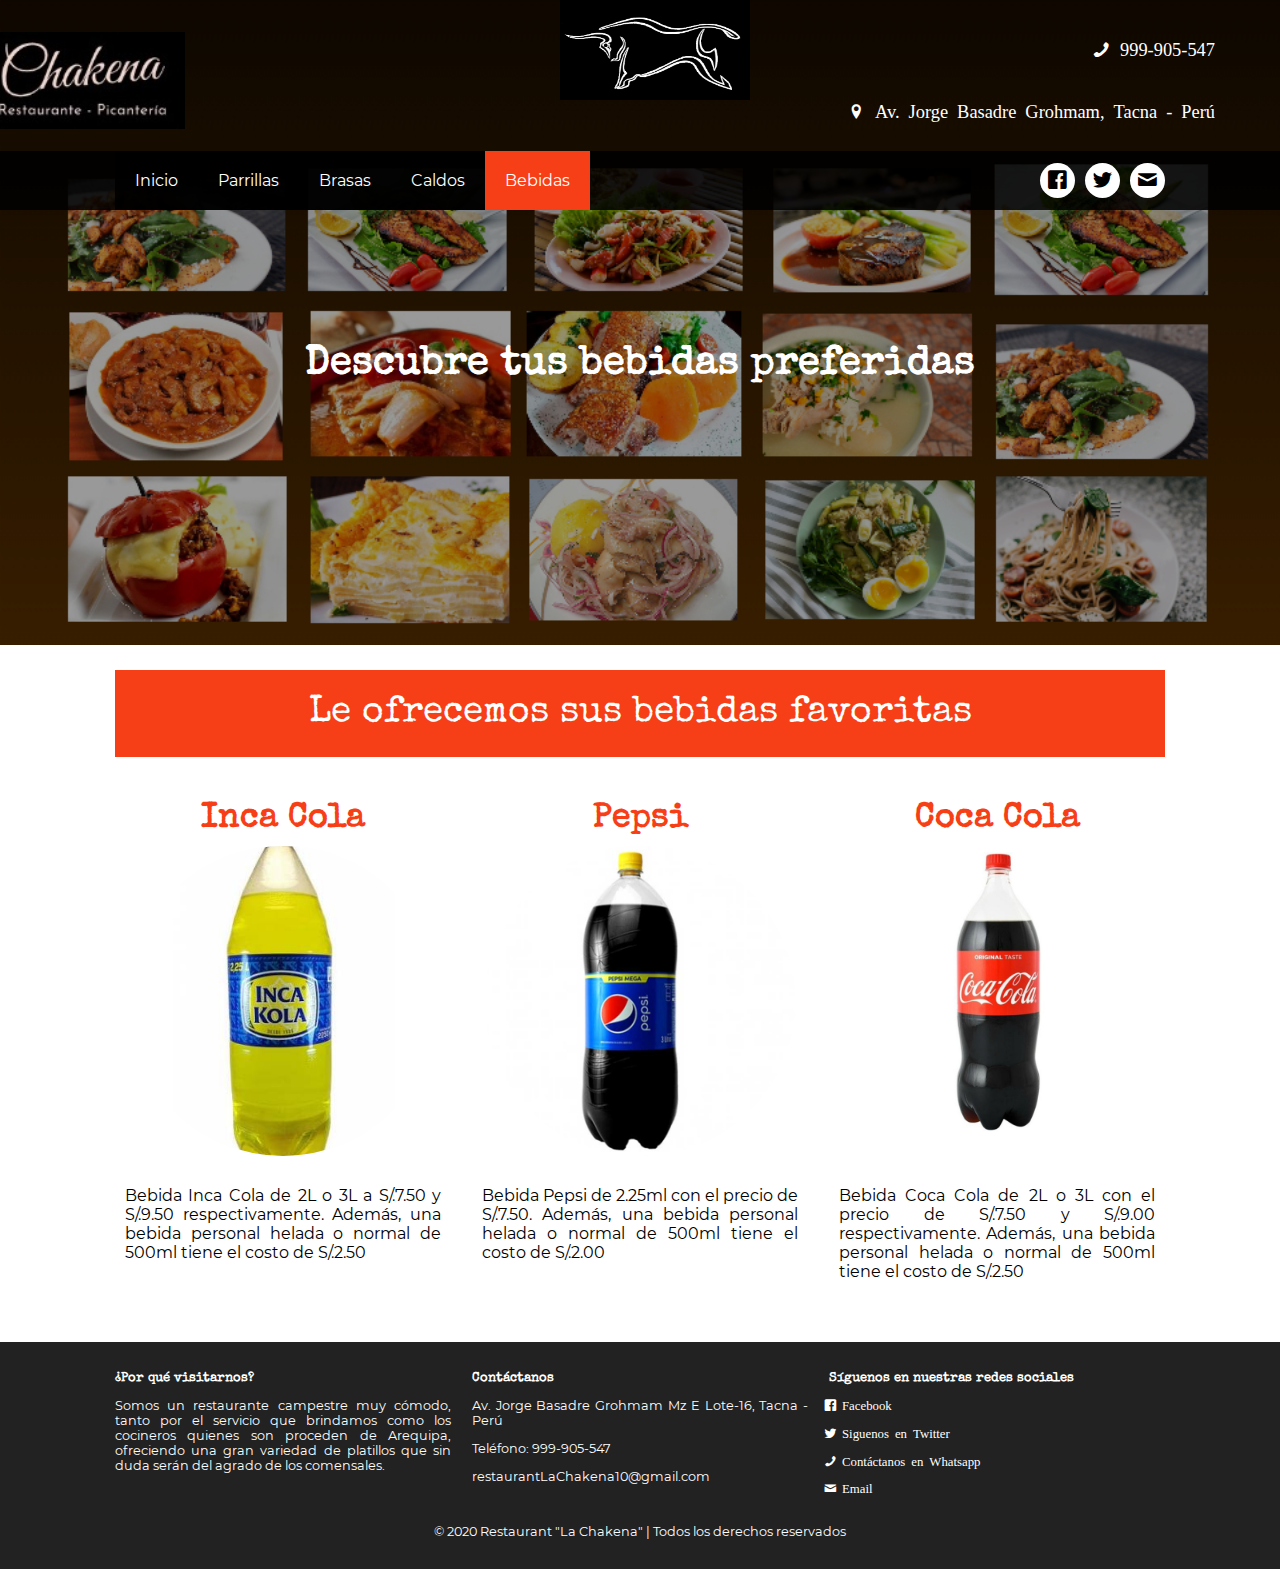
<file: bebidas.html>
<!DOCTYPE html>
<html lang="en">
<head>
  <meta charset="UTF-8">
  <meta name="viewport" content="width=device-width, initial-scale=1.0">
  <title>Bebidas | "La Chakena"</title>
  <link rel="stylesheet" href="css/estilos.css">
  <link rel="stylesheet" href="css/bebidas.css">
  <link rel="stylesheet" href="fonts/style.css">
  <script src="https://account.snatchbot.me/script.js"></script><script>window.sntchChat.Init(135030)</script>
</head>
</head>
<body>
  <header class="main-header">
    <img src="img/toro.jpg" alt="" class="toro"></img>
    <div class="container container--flex">
      <div class="logo-container column column--50">
        <img src="img/logo.jpg" class="logo" alt=""></img>
      </div>
      <div class="main-header__contactInfo column column--50">
        <p class="main-header__contactInfo__phone">
          <span class="icon-phone">999-905-547</span>
        </p>
        <p class="main-header__contactInfo__address">
          <span class="icon-location-pin">Av. Jorge Basadre Grohmam, Tacna - Perú</span>
        </p>
      </div>
    </div>
  </header>

  <nav class="main-nav">
    <div class="container container--flex">
      <span class="icon-menu" id="btnmenu"></span>
      <ul class="menu" id="menu">
        <li class="menu__item"><a href="/" class="menu__link ">Inicio</a></li>
        <li class="menu__item"><a href="parrillas.html" class="menu__link ">Parrillas</a></li>
        <li class="menu__item"><a href="brasas.html" class="menu__link">Brasas</a></li>
        <li class="menu__item"><a href="caldos.html" class="menu__link">Caldos</a></li>
        <li class="menu__item"><a href="bebidas.html" class="menu__link menu__link--select">Bebidas</a></li>
      </ul>
      <div class="social-icon">
        <a href="https://m.facebook.com/La-Chakena-Restaurant-Picanteria-257058208544694/?tsid=0.3960148788390643&source=result" class="social-icon__link"><span class="icon-facebook"></span></a>
        <a href="https://twitter.com/RChakena" class="social-icon__link"><span class="icon-twitter"></span></a>
        <a href="https://www.google.com/intl/es-419/gmail/about/" class="social-icon__link"><span class="icon-mail"></span></a>
      </div>
    </div>
  </nav>

<section class="banner">
  <img src="img/fondo-banner.jpg" alt="" class="banner__img">
  <div class="banner__content">Descubre tus bebidas preferidas</div>
</section>

<main class="main">
  <section class="group group--color">
    <div class="container">
      <h2 class="main__title">Le ofrecemos sus bebidas favoritas</h2>
    </div>
  </section>
  <section class="group page-five">
    <div class="container container--flex">
      <div class="column column--33">
        <h3 class="page-five__title">Inca Cola</h3>
        <img src="img/inca-kola.jpg" alt="" class="page-five__img">
        <p class="page-five__txt">Bebida Inca Cola de 2L o 3L a S/.7.50 y S/.9.50 respectivamente. Además, una bebida personal helada o normal de 500ml tiene el costo de S/.2.50 </p>
      </div>
      <div class="column column--33">
        <h3 class="page-five__title">Pepsi</h3>
        <img src="img/pepsi.jpg" alt="" class="page-five__img">
        <p class="page-five__txt">Bebida Pepsi de 2.25ml con el precio de S/.7.50. Además, una bebida personal helada o normal de 500ml tiene el costo de S/.2.00 </p>
      </div>
      <div class="column column--33">
        <h3 class="page-five__title">Coca Cola</h3>
        <img src="img/coca-cola.jpg" alt="" class="page-five__img">
        <p class="page-five__txt">Bebida Coca Cola de 2L o 3L con el precio de S/.7.50 y S/.9.00 respectivamente. Además, una bebida personal helada o normal de 500ml tiene el costo de S/.2.50 </p>
      </div>
    </div>
  </section>

</main>

<footer class="main-footer">
  <div class="container container--flex">
    <div class="column column--33">
      <h2 class="column__title">¿Por qué visitarnos?</h2>
      <p class="column__txt">Somos un restaurante campestre muy cómodo, tanto por el servicio que brindamos como los cocineros quienes son proceden de Arequipa, ofreciendo una gran variedad de platillos que sin duda serán del agrado de los comensales.</p>
    </div>
    <div class="column column--33">
      <h2 class="column__title">Contáctanos</h2>
      <p class="column__txt">Av. Jorge Basadre Grohmam Mz E Lote-16, Tacna - Perú</p>
      <p class="column__txt">Teléfono: 999-905-547</p>
      <p class="column__txt">restaurantLaChakena10@gmail.com</p>
    </div>
    <div class="column column--33">
      <h2 class="column__title">Síguenos en nuestras redes sociales</h2>
      <p class="column__txt"><a href="https://m.facebook.com/La-Chakena-Restaurant-Picanteria-257058208544694/?tsid=0.3960148788390643&source=result" class="icon-facebook">Facebook</a></p>
      <p class="column__txt"><a href="https://twitter.com/RChakena" class="icon-twitter">Siguenos en Twitter</a></p>
      <p class="column__txt"><a href="https://www.whatsapp.com/?lang=es" class="icon-phone">Contáctanos en Whatsapp</a></p>
      <p class="column__txt"><a href="https://www.google.com/intl/es-419/gmail/about/" class="icon-mail">Email</a></p>
    </div>
    <p class="copy">© 2020 Restaurant "La Chakena" | Todos los derechos reservados</p>
  </div>
</footer>

<script src="js/menu.js"></script>

</body>

</html>
</file>
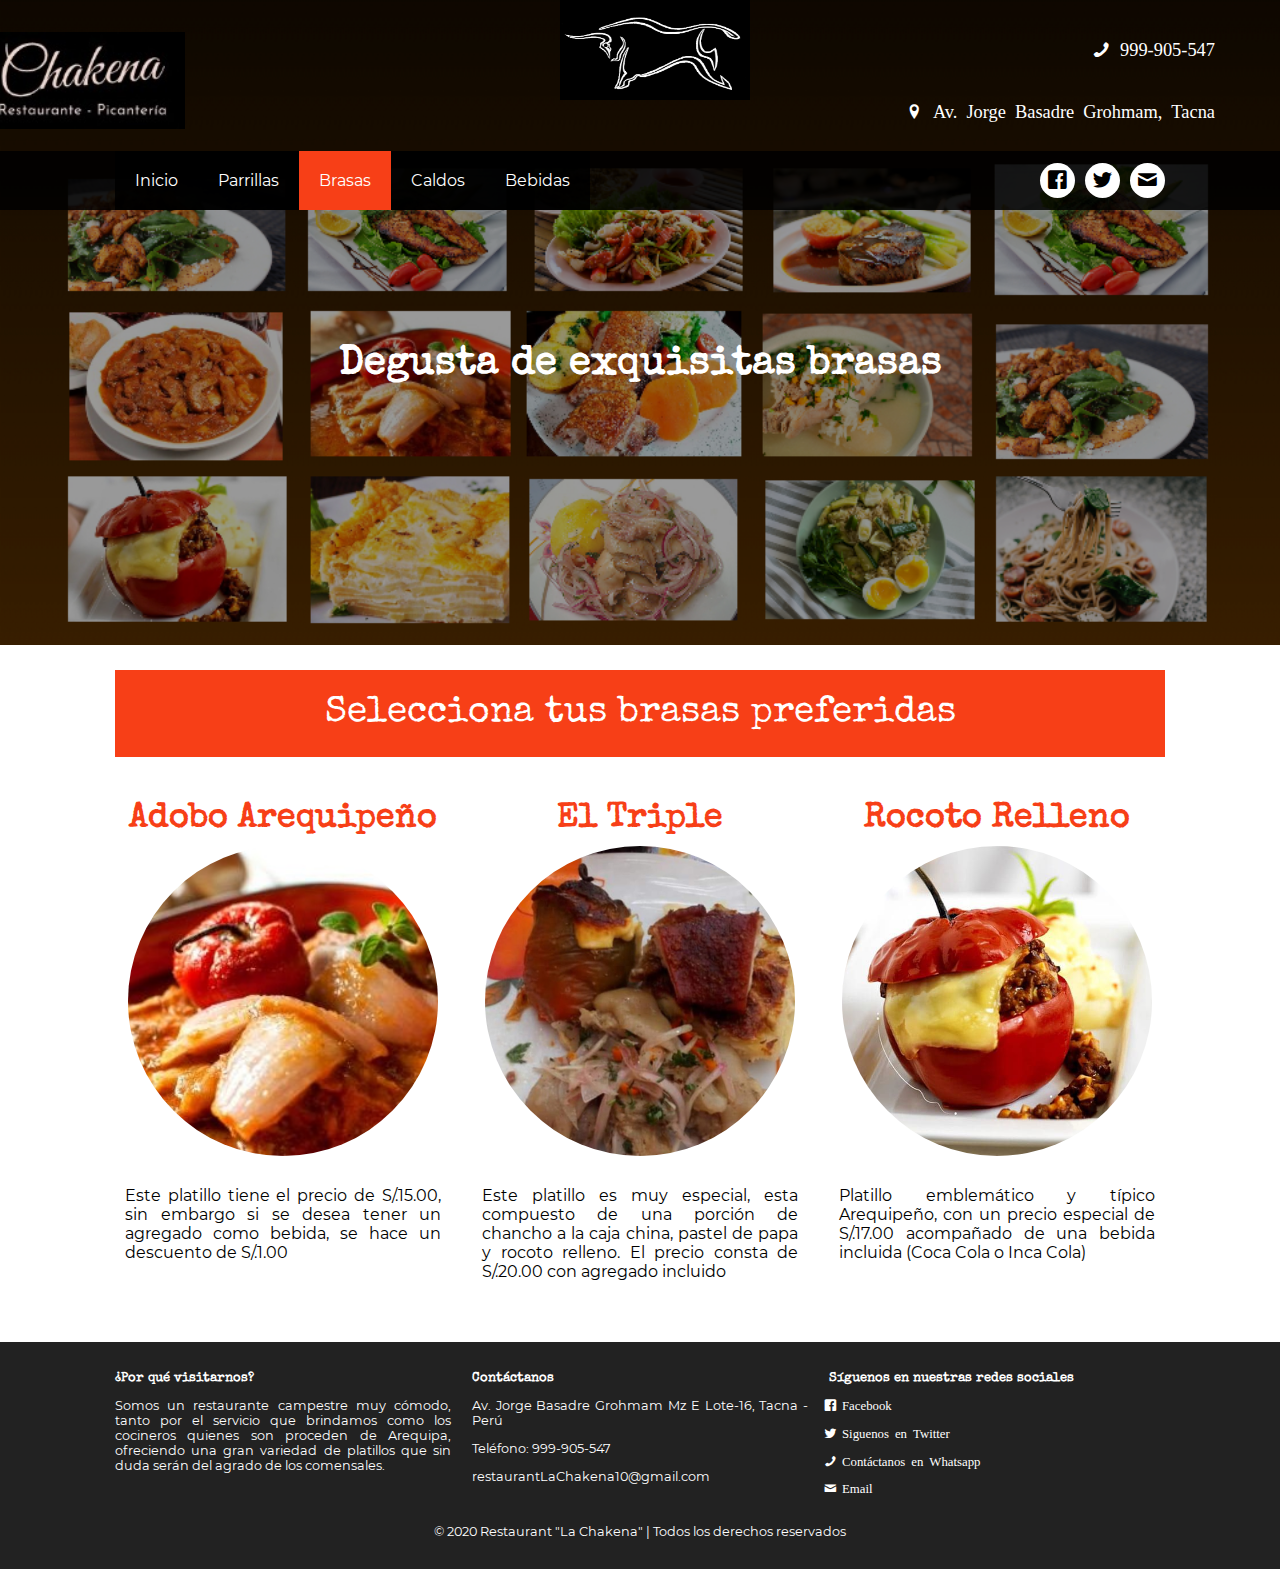
<file: brasas.html>
<!DOCTYPE html>
<html lang="en">
<head>
  <meta charset="UTF-8">
  <meta name="viewport" content="width=device-width, initial-scale=1.0">
  <title>Brasas | "La Chakena"</title>
  <link rel="stylesheet" href="css/estilos.css">
  <link rel="stylesheet" href="css/brasas.css">
  <link rel="stylesheet" href="fonts/style.css">
  <script src="https://account.snatchbot.me/script.js"></script><script>window.sntchChat.Init(135030)</script>
</head>
</head>
<body>
  <header class="main-header">
    <img src="img/toro.jpg" alt="" class="toro"></img>
    <div class="container container--flex">
      <div class="logo-container column column--50">
        <img src="img/logo.jpg" class="logo" alt=""></img>
      </div>
      <div class="main-header__contactInfo column column--50">
        <p class="main-header__contactInfo__phone">
          <span class="icon-phone">999-905-547</span>
        </p>
        <p class="main-header__contactInfo__address">
          <span class="icon-location-pin">Av. Jorge Basadre Grohmam, Tacna</span>
        </p>
      </div>
    </div>
  </header>

  <nav class="main-nav">
    <div class="container container--flex">
      <span class="icon-menu" id="btnmenu"></span>
      <ul class="menu" id="menu">
        <li class="menu__item"><a href="/" class="menu__link ">Inicio</a></li>
        <li class="menu__item"><a href="parrillas.html" class="menu__link">Parrillas</a></li>
        <li class="menu__item"><a href="brasas.html" class="menu__link menu__link--select">Brasas</a></li>
        <li class="menu__item"><a href="caldos.html" class="menu__link">Caldos</a></li>
        <li class="menu__item"><a href="bebidas.html" class="menu__link">Bebidas</a></li>
      </ul>
      <div class="social-icon">
        <a href="https://m.facebook.com/La-Chakena-Restaurant-Picanteria-257058208544694/?tsid=0.3960148788390643&source=result" class="social-icon__link"><span class="icon-facebook"></span></a>
        <a href="https://twitter.com/RChakena" class="social-icon__link"><span class="icon-twitter"></span></a>
        <a href="https://www.google.com/intl/es-419/gmail/about/" class="social-icon__link"><span class="icon-mail"></span></a>
      </div>
    </div>
  </nav>

<section class="banner">
    <img src="img/fondo-banner.jpg" alt="" class="banner__img">
  <div class="banner__content">Degusta de exquisitas brasas</div>
</section>

<main class="main">
  <section class="group group--color">
    <div class="container">
      <h2 class="main__title">Selecciona tus brasas preferidas</h2>
    </div>
  </section>
  <section class="group page-tree">
    <div class="container container--flex">
      <div class="column column--33">
        <h3 class="page-tree__title">Adobo Arequipeño</h3>
        <img src="img/adobo-arequipeno.jpg" alt="" class="page-tree__img">
        <p class="page-tree__txt">Este platillo tiene el precio de S/.15.00, sin embargo si se desea tener un agregado como bebida, se hace un descuento de S/.1.00</p>
      </div>
      <div class="column column--33">
        <h3 class="page-tree__title">El Triple</h3>
        <img src="img/el-triple.jpg" alt="" class="page-tree__img">
        <p class="page-tree__txt">Este platillo es muy especial, esta compuesto de una porción de chancho a la caja china, pastel de papa y rocoto relleno. El precio consta de S/.20.00 con agregado incluido </p>
      </div>
      <div class="column column--33">
        <h3 class="page-tree__title">Rocoto Relleno</h3>
        <img src="img/rocoto-relleno.jpg" alt="" class="page-tree__img">
        <p class="page-tree__txt">Platillo emblemático y típico Arequipeño, con un precio especial de S/.17.00 acompañado de una bebida incluida (Coca Cola o Inca Cola)</p>
      </div>
    </div>
  </section>

</main>

<footer class="main-footer">
  <div class="container container--flex">
    <div class="column column--33">
      <h2 class="column__title">¿Por qué visitarnos?</h2>
      <p class="column__txt">Somos un restaurante campestre muy cómodo, tanto por el servicio que brindamos como los cocineros quienes son proceden de Arequipa, ofreciendo una gran variedad de platillos que sin duda serán del agrado de los comensales.</p>
    </div>
    <div class="column column--33">
      <h2 class="column__title">Contáctanos</h2>
      <p class="column__txt">Av. Jorge Basadre Grohmam Mz E Lote-16, Tacna - Perú</p>
      <p class="column__txt">Teléfono: 999-905-547</p>
      <p class="column__txt">restaurantLaChakena10@gmail.com</p>
    </div>
    <div class="column column--33">
      <h2 class="column__title">Síguenos en nuestras redes sociales</h2>
      <p class="column__txt"><a href="https://m.facebook.com/La-Chakena-Restaurant-Picanteria-257058208544694/?tsid=0.3960148788390643&source=result" class="icon-facebook">Facebook</a></p>
      <p class="column__txt"><a href="https://twitter.com/RChakena" class="icon-twitter">Siguenos en Twitter</a></p>
      <p class="column__txt"><a href="https://www.whatsapp.com/?lang=es" class="icon-phone">Contáctanos en Whatsapp</a></p>
      <p class="column__txt"><a href="https://www.google.com/intl/es-419/gmail/about/" class="icon-mail">Email</a></p>
    </div>
    <p class="copy">© 2020 Restaurant "La Chakena" | Todos los derechos reservados</p>
  </div>
</footer>

<script src="js/menu.js"></script>

</body>

</html>
</file>
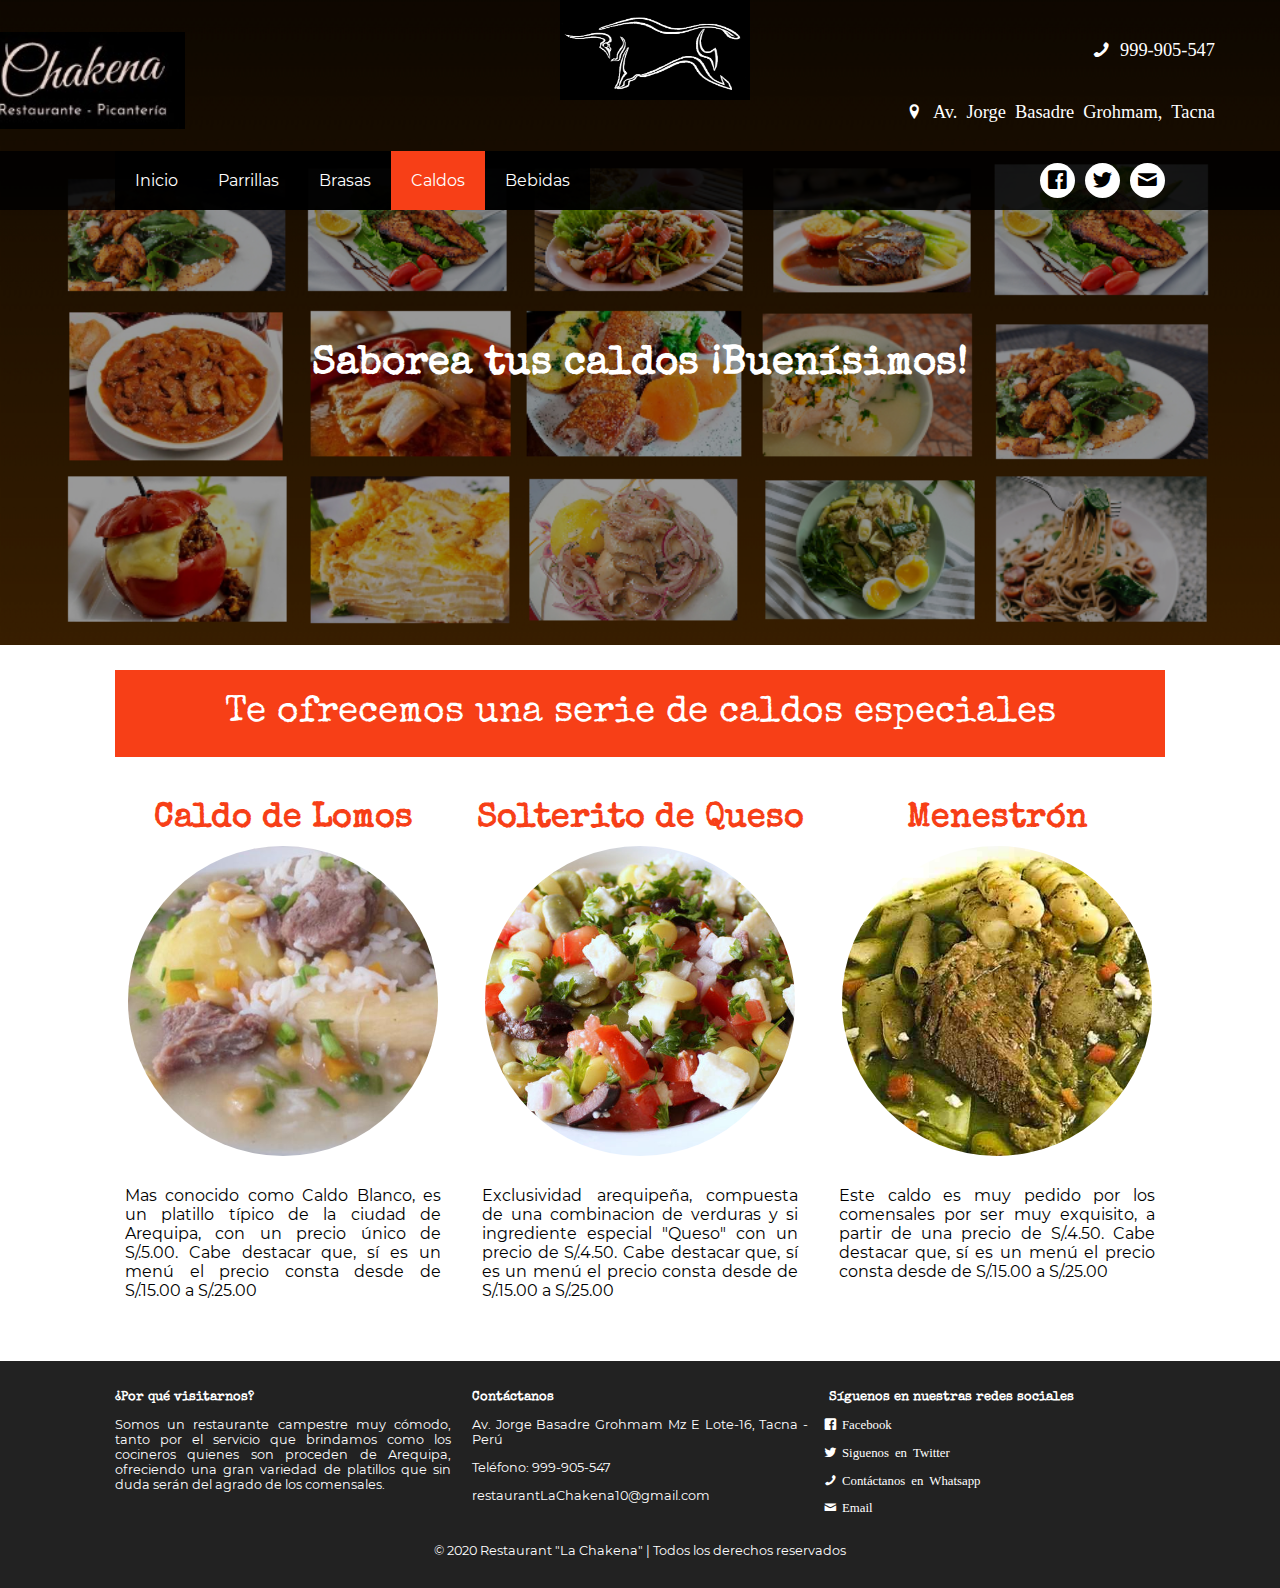
<file: caldos.html>
<!DOCTYPE html>
<html lang="en">
<head>
  <meta charset="UTF-8">
  <meta name="viewport" content="width=device-width, initial-scale=1.0">
  <title>Caldos | "La Chakena"</title>
  <link rel="stylesheet" href="css/estilos.css">
  <link rel="stylesheet" href="css/caldos.css">
  <link rel="stylesheet" href="fonts/style.css">
  <script src="https://account.snatchbot.me/script.js"></script><script>window.sntchChat.Init(135030)</script>
</head>
</head>
<body>
  <header class="main-header">
    <img src="img/toro.jpg" alt="" class="toro"></img>
    <div class="container container--flex">
      <div class="logo-container column column--50">
        <img src="img/logo.jpg" class="logo" alt=""></img>
      </div>
      <div class="main-header__contactInfo column column--50">
        <p class="main-header__contactInfo__phone">
          <span class="icon-phone">999-905-547</span>
        </p>
        <p class="main-header__contactInfo__address">
          <span class="icon-location-pin">Av. Jorge Basadre Grohmam, Tacna</span>
        </p>
      </div>
    </div>
  </header>

  <nav class="main-nav">
    <div class="container container--flex">
      <span class="icon-menu" id="btnmenu"></span>
      <ul class="menu" id="menu">
        <li class="menu__item"><a href="/" class="menu__link ">Inicio</a></li>
        <li class="menu__item"><a href="parrillas.html" class="menu__link ">Parrillas</a></li>
        <li class="menu__item"><a href="brasas.html" class="menu__link">Brasas</a></li>
        <li class="menu__item"><a href="caldos.html" class="menu__link menu__link--select">Caldos</a></li>
        <li class="menu__item"><a href="bebidas.html" class="menu__link">Bebidas</a></li>
      </ul>
      <div class="social-icon">
        <a href="https://m.facebook.com/La-Chakena-Restaurant-Picanteria-257058208544694/?tsid=0.3960148788390643&source=result" class="social-icon__link"><span class="icon-facebook"></span></a>
        <a href="https://twitter.com/RChakena" class="social-icon__link"><span class="icon-twitter"></span></a>
        <a href="https://www.google.com/intl/es-419/gmail/about/" class="social-icon__link"><span class="icon-mail"></span></a>
      </div>
    </div>
  </nav>

<section class="banner">
  <img src="img/fondo-banner.jpg" alt="" class="banner__img">
  <div class="banner__content">Saborea tus caldos ¡Buenísimos!</div>
</section>

<main class="main">
  <section class="group group--color">
    <div class="container">
      <h2 class="main__title">Te ofrecemos una serie de caldos especiales</h2>
    </div>
  </section>
  <section class="group page-four">
    <div class="container container--flex">
      <div class="column column--33">
        <h3 class="page-four__title">Caldo de Lomos</h3>
        <img src="img/caldo-de-lomos.jpg" alt="" class="page-four__img">
        <p class="page-four__txt">Mas conocido como Caldo Blanco, es un platillo típico de la ciudad de Arequipa, con un precio único de S/.5.00. Cabe destacar que, sí es un menú el precio consta desde de S/.15.00 a S/.25.00</p>
      </div>
      <div class="column column--33">
        <h3 class="page-four__title">Solterito de Queso</h3>
        <img src="img/solterito-de-queso.jpg" alt="" class="page-four__img">
        <p class="page-four__txt">Exclusividad arequipeña, compuesta de una combinacion de verduras y si ingrediente especial "Queso" con un precio de S/.4.50. Cabe destacar que, sí es un menú el precio consta desde de S/.15.00 a S/.25.00</p>
      </div>
      <div class="column column--33">
        <h3 class="page-four__title">Menestrón</h3>
        <img src="img/menestron.jpg" alt="" class="page-four__img">
        <p class="page-four__txt">Este caldo es muy pedido por los comensales por ser muy exquisito, a partir de una precio de S/.4.50. Cabe destacar que, sí es un menú el precio consta desde de S/.15.00 a S/.25.00</p>
      </div>
    </div>
  </section>

</main>

<footer class="main-footer">
  <div class="container container--flex">
    <div class="column column--33">
      <h2 class="column__title">¿Por qué visitarnos?</h2>
      <p class="column__txt">Somos un restaurante campestre muy cómodo, tanto por el servicio que brindamos como los cocineros quienes son proceden de Arequipa, ofreciendo una gran variedad de platillos que sin duda serán del agrado de los comensales.</p>
    </div>
    <div class="column column--33">
      <h2 class="column__title">Contáctanos</h2>
      <p class="column__txt">Av. Jorge Basadre Grohmam Mz E Lote-16, Tacna - Perú</p>
      <p class="column__txt">Teléfono: 999-905-547</p>
      <p class="column__txt">restaurantLaChakena10@gmail.com</p>
    </div>
    <div class="column column--33">
      <h2 class="column__title">Síguenos en nuestras redes sociales</h2>
      <p class="column__txt"><a href="https://m.facebook.com/La-Chakena-Restaurant-Picanteria-257058208544694/?tsid=0.3960148788390643&source=result" class="icon-facebook">Facebook</a></p>
      <p class="column__txt"><a href="https://twitter.com/RChakena" class="icon-twitter">Siguenos en Twitter</a></p>
      <p class="column__txt"><a href="https://www.whatsapp.com/?lang=es" class="icon-phone">Contáctanos en Whatsapp</a></p>
      <p class="column__txt"><a href="https://www.google.com/intl/es-419/gmail/about/" class="icon-mail">Email</a></p>
    </div>
    <p class="copy">© 2020 Restaurant "La Chakena" | Todos los derechos reservados</p>
  </div>
</footer>

<script src="js/menu.js"></script>

</body>

</html>
</file>
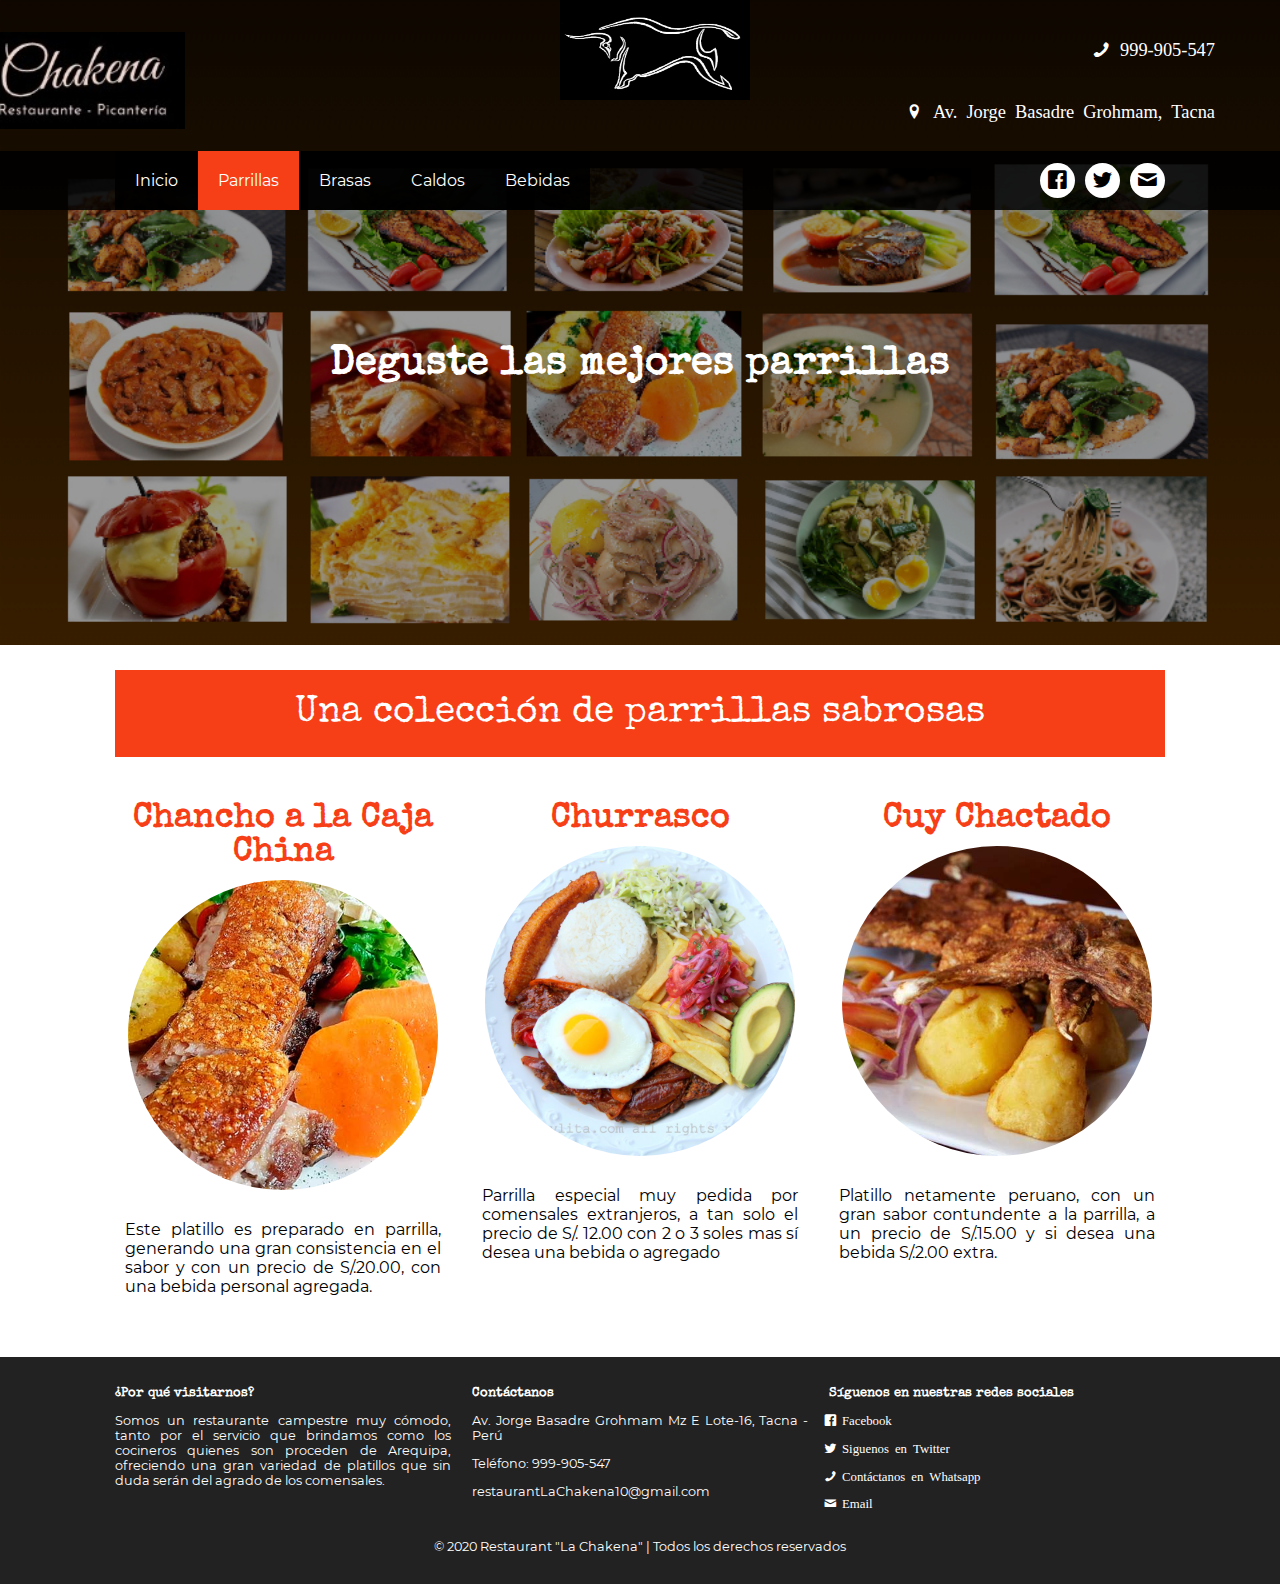
<file: parrillas.html>
<!DOCTYPE html>
<html lang="en">
<head>
  <meta charset="UTF-8">
  <meta name="viewport" content="width=device-width, initial-scale=1.0">
  <title>Parrillas | "La Chakena"</title>
  <link rel="stylesheet" href="css/estilos.css">
  <link rel="stylesheet" href="css/parrillas.css">
  <link rel="stylesheet" href="fonts/style.css">
  <script src="https://account.snatchbot.me/script.js"></script><script>window.sntchChat.Init(135030)</script>
</head>
</head>
<body>
  <header class="main-header">
    <img src="img/toro.jpg" alt="" class="toro"></img>
    <div class="container container--flex">
      <div class="logo-container column column--50">
        <img src="img/logo.jpg" class="logo" alt=""></img>
      </div>
      <div class="main-header__contactInfo column column--50">
        <p class="main-header__contactInfo__phone">
          <span class="icon-phone">999-905-547</span>
        </p>
        <p class="main-header__contactInfo__address">
          <span class="icon-location-pin">Av. Jorge Basadre Grohmam, Tacna</span>
        </p>
      </div>
    </div>
  </header>

  <nav class="main-nav">
    <div class="container container--flex">
      <span class="icon-menu" id="btnmenu"></span>
      <ul class="menu" id="menu">
        <li class="menu__item"><a href="/" class="menu__link ">Inicio</a></li>
        <li class="menu__item"><a href="parrillas.html" class="menu__link menu__link--select">Parrillas</a></li>
        <li class="menu__item"><a href="caldos.html" class="menu__link">Brasas</a></li>
        <li class="menu__item"><a href="arequipeños.html" class="menu__link">Caldos</a></li>
        <li class="menu__item"><a href="bebidas.html" class="menu__link">Bebidas</a></li>
      </ul>
      <div class="social-icon">
        <a href="https://m.facebook.com/La-Chakena-Restaurant-Picanteria-257058208544694/?tsid=0.3960148788390643&source=result" class="social-icon__link"><span class="icon-facebook"></span></a>
        <a href="https://twitter.com/RChakena" class="social-icon__link"><span class="icon-twitter"></span></a>
        <a href="https://www.google.com/intl/es-419/gmail/about/" class="social-icon__link"><span class="icon-mail"></span></a>
      </div>
    </div>
  </nav>

<section class="banner">
  <img src="img/fondo-banner.jpg" alt="" class="banner__img">
  <div class="banner__content">Deguste las mejores parrillas</div>
</section>

<main class="main">
  <section class="group group--color">
    <div class="container">
      <h2 class="main__title">Una colección de parrillas sabrosas</h2>
    </div>
  </section>
  <section class="group page-two">

    <div class="container container--flex">
      <div class="column column--33">
        <h3 class="page-two__title">Chancho a la Caja China</h3>
        <img src="img/chancho-a-la-china.jpg" alt="" class="page-two__img">
        <p class="page-two__txt">Este platillo es preparado en parrilla, generando una gran consistencia en el sabor y con un precio de S/.20.00, con una bebida personal agregada.</p>
      </div>
      <div class="column column--33">
        <h3 class="page-two__title">Churrasco</h3>
        <img src="img/churrasco.jpg" alt="" class="page-two__img">
        <p class="page-two__txt">Parrilla especial muy pedida por comensales extranjeros, a tan solo el precio de S/. 12.00 con 2 o 3 soles mas sí desea una bebida o agregado</p>
      </div>
      <div class="column column--33">
        <h3 class="page-two__title">Cuy Chactado</h3>
        <img src="img/cuy-chactado.jpg" alt="" class="page-two__img">
        <p class="page-two__txt">Platillo netamente peruano, con un gran sabor contundente a la parrilla, a un precio de S/.15.00 y si desea una bebida S/.2.00 extra.</p>
      </div>
    </div>
  </section>

</main>

<footer class="main-footer">
  <div class="container container--flex">
    <div class="column column--33">
      <h2 class="column__title">¿Por qué visitarnos?</h2>
      <p class="column__txt">Somos un restaurante campestre muy cómodo, tanto por el servicio que brindamos como los cocineros quienes son proceden de Arequipa, ofreciendo una gran variedad de platillos que sin duda serán del agrado de los comensales.</p>
    </div>
    <div class="column column--33">
      <h2 class="column__title">Contáctanos</h2>
      <p class="column__txt">Av. Jorge Basadre Grohmam Mz E Lote-16, Tacna - Perú</p>
      <p class="column__txt">Teléfono: 999-905-547</p>
      <p class="column__txt">restaurantLaChakena10@gmail.com</p>
    </div>
    <div class="column column--33">
      <h2 class="column__title">Síguenos en nuestras redes sociales</h2>
      <p class="column__txt"><a href="https://m.facebook.com/La-Chakena-Restaurant-Picanteria-257058208544694/?tsid=0.3960148788390643&source=result" class="icon-facebook">Facebook</a></p>
      <p class="column__txt"><a href="https://twitter.com/RChakena" class="icon-twitter">Siguenos en Twitter</a></p>
      <p class="column__txt"><a href="https://www.whatsapp.com/?lang=es" class="icon-phone">Contáctanos en Whatsapp</a></p>
      <p class="column__txt"><a href="https://www.google.com/intl/es-419/gmail/about/" class="icon-mail">Email</a></p>
    </div>
    <p class="copy">© 2020 Restaurant "La Chakena" | Todos los derechos reservados</p>
  </div>
</footer>

<script src="js/menu.js"></script>

</body>

</html>
</file>
<file: css/estilos.css>
@font-face {
  font-family: "Special Elite";
  src: url(../fonts/SpecialElite-Regular.ttf);
}
@font-face {
  font-family: "Montserrat";
  src: url(../fonts/Montserrat-Regular.ttf);
}
@font-face {
  font-family: "Montserrat";
  font-weight: bold;
  src: url(../fonts/SpecialElite-Bold.ttf);
}
* {
  box-sizing: border-box;
}

body {
  font-family: 'Montserrat', sans-serif;
  margin: 0;
}

/*-------------Estilos Base--------*/
img{
  display: block;
  width: 100%;
  max-width: 100%;
}

h1,h2,h3,h4,h5,h6{
  margin: 0;
}
.container{
  width: 100%;
  margin: auto;
}
.container--flex{
  display: flex;
  flex-wrap: wrap;
  justify-content: space-between;
  align-items: center;
}
.column {
  width: 100%;
}

/*-------------Estilos header--------*/

.main-header {
  width: 100%;

}
.logo {
  width: 200px;
  height: auto;
  margin-left: -130px;
  margin-top: 10px;
  margin-bottom: 10px;
}
.toro {
  width: 190px;
  height: 100px;
  display: block;
  margin-left: 560px;
  margin-bottom: -90px;


}
.main-header__contactInfo__phone {
  background: #F37441;
  color: white;
  margin-right: -50px;
  padding: 10px;

}

.main-header__contactInfo__address {
  padding: 10px;
  margin-right: -50px;
}

.main-header [class*="icon-"]:before {
  position: relative;
  top:2px;
  right: 10px;
}

/*-------------Estilos header--------*/

.main-nav {
  width: 100%;
  position: relative;
  z-index: 2000;
  padding: 10px;
}

.icon-menu {
  display: block;
  color: white;
  border: 1px solid white;
  border-radius: 3px;
  width: 40px;
  height: 40px;
  line-height: 80px;
  text-align: center;
  cursor: pointer;
  font-size: 2.2em;
}

.social-icon {
  display: flex;
  justify-content: space-between;
}
.social-icon [class*="icon-"] {
  color: black;
  margin-left: 10px;
  display: flex;
  justify-content: center;
  align-items: center;
  font-size: 1.3em;
  width: 35px;
  height: 35px;
  background: white;
  border-radius: 50%;
}

.social-icon__link {
  text-decoration: none;
}

.menu {
  position: absolute;
  top:60px;
  left:0;
  width: 100%;
  background: rgba(0,0,0,.85);
  padding: 0;
  margin: 0;
  list-style: none;
  text-align: center;
  height: 0;
  overflow: hidden;
  transition: height .3s linear;
}
.menu__link {
  display: block;
  padding: 15px;
  color: white;
  text-decoration: none;
}
.menu__link:hover {
  background: #F73F17;
}

.menu__link--select {
  background: #F73F17;
}
.mostrar {
  height: 245px;
}

/*-------------Estilos banner--------*/

.banner {
  margin-top: -57px;
  position: relative;
}
.banner:before {
  content: '';
  position: absolute;
  width: 100%;
  height: 100%;
  background: rgba(0,0,0,0.4);
  z-index: 1000;
  top: 0;
}

.banner__img {
  width: 100%;
  height: 540px;
  object-fit: cover;
}
.banner__content {
  width: 90%;
  color: white;
  text-align: center;
  position:absolute;
  z-index: 1500;
  top:60%;
  left: 50%;
  transform: translateX(-50%) translateY(-50%);
  font-size: 1.4em;
  font-weight: bold;
  font-family: 'Special Elite', cursive;
}


/*-------------Estilos principales--------*/
#sntch_button
{
    width: 90px !important;
    height: 90px !important;
    right: 10px !important;
    bottom: 10px !important;
    background-image: url(https://dvgpba5hywmpo.cloudfront.net/media/image/1522254217jjdER1I8ol) !important;
    background-size: cover !important;
    background-position: center center !important;
    border-radius: 50% !important;
}
#sntch_webchat iframe {
    width: 600px !important;
    height: 600px !important;
}

#sntch_webchat {
    width: 600px !important;
    height: 600px !important;
    bottom: 10px !important;
    right: 10px !important;
    border-radius: 20px 20px 0px 0px !important;
    box-shadow: rgba(0, 0, 0, 0.16) 0px 3px 6px, rgba(0, 0, 0, 0.23) 0px 3px 6px !important;
}
#sntch_close {
    top: 12px !important;
    right: 8px !important;
    width: 40px !important;
    height: 40px !important;
    font-size: 26px !important;
    line-height: 40px !important;
    color: rgb(255, 255, 255) !important;
    text-align: center !important;
    cursor: pointer !important;
}

.group--color .container {
  background: #F73F17;
  color: white;
  padding: 10px;
  text-align: center;
}

.main__title {
  margin: 15px 0;
  font-size: 1.8em;
  font-family: 'Special Elite', cursive;
  font-weight: 100;
}

.column__title {
  font-size: 1.3em;
  font-family: 'Special Elite', cursive;
}

.main__about__description .column:nth-child(2) {
  padding: 10px;
  text-align: justify;
}

.group__title {
  font-family: 'Special Elite', cursive;
  text-align: center;
  font-weight: 100;
  font-size: 1.8em;
  margin:30px;
}
.today-special .column {
  margin-bottom: 30px;
}

.today-special__img {
  margin: auto;
  max-width: 350px;
  border-radius: 20px;
}
.today-special2__img{
  margin: auto;
  max-width: 500px;
  border-radius: 20px;
}
.today-special__title {
  text-align: center;
  font-size: 1.3em;
  padding-top: 10px;
  padding-bottom: 20px;
}
.today-special__price {
  text-align: center;
  font-size: 1.5em;
  color: #F73F17;
  font-weight: bold;
  margin-top: 10px;
}
/*-------------Estilos del footer--------*/
.main-footer {
  background: #222;
  color:white;
  padding: 10px;
  padding-top: 20px;
  padding-bottom: 20px;
  font-size: .8em;
  text-align: justify;
}
.copy {
  text-align: center;
  margin: auto;
  margin-top: 15px;
}
.main-footer [class*="icon-"] {
  color: white;
  text-decoration: none;
}
.main-footer [class*="icon-"]:before {
  position: relative;
  top:1px;
  right: 5px;
}
/*-------------Estilos responsibe--------*/

@media screen and (min-width:480px) {

  .main-header__contactInfo {
    text-align: right;
  }
  .banner {
    margin-top: -265px;
    z-index: -1000;
  }
  .banner__img {
    height: 600px;
  }
  .banner__content {
    font-size: 2em;
  }
  .main {
    padding-bottom: 15px;
  }
  .main-header__contactInfo__phone {
    background: none;
  }
  .main-header__contactInfo__address {
    color: white;
  }
  .main-nav {
    background: rgba(0,0,0,.85)
  }
  .main__about__description .column:nth-child(2) {
    padding-left: 20px;
    font-size: 1em;
  }
  .btn {
    margin: 0;
  }
  .today-special .column {

    padding: 5px;
  }
  .today-special__img {
    height: 200px;
    object-fit: cover;
  }
  .main-footer .container--flex {
    align-items: flex-start;
  }
  .column--50 {
    width: 50%;
  }
  .column--50-25 {
    width: 49%;
  }
  .column--33 {
    width: 32%;
  }


@media screen and (min-width:768px) {
  .main__title {
    font-size: 2.2em;
  }
  .main__about__description {
    margin-top: 30px;
  }
  .main__about__description .column--50:nth-child(2) {
    font-size: 1em;
  }
  .main__about__description .column--50:nth-child(2) .column__txt {
    line-height: 30px;
  }
  .column--50-25 {
    width: 24.5%;
  }
  .column__title {
    font-size: 1em;
  }
  .group__title {
    font-size: 2.2em;
  }
}

@media screen and (min-width:1024px) {
  .container {
    width: 1050px;
  }
  .logo {
    font-size: 2em;
    padding: 0;
  }
  .main-header__contactInfo__phone,.main-header__contactInfo__address {
    padding-right: 0;
    font-size: 1.15em;
  }
  .main-nav {
    padding: 0;
  }
  .banner__img {
    height: 700px;
  }
  .banner__content {
    font-size: 2.5em;
  }
  .icon-menu {
    display: none;
  }
  .menu {
    position: static;
    display: flex;
    height: auto;
    width: auto;
  }
  .menu__link {
    padding: 20px;
  }
  .group--color .container {
    margin-top: 25px;
    margin-bottom: 25px;
  }
  .main__title {
    font-size: 2.3em;
  }
  .main__about__description .column--50:nth-child(2) .column__txt {
    line-height: 40px;
  }
  .today-special__title {
    font-size: 1.4em;
  }
  .today-special__price {
    font-size: 1.8em;
  }
  .main-footer {
    padding-top: 30px;
    padding-bottom: 30px;
  }
}

@media screen and (min-width:1600px) {
  .container {
    width: 1400px;
  }
  .banner__img {
    height: 800px;
  }
  .main__about__description .column:nth-child(1) img {
    width: 100%;
    height: 350px;
    object-fit: cover;
  }
  .today-special__img {
    height: 300px;
  }
</file>
<file: css/bebidas.css>
#sntch_button
{
    width: 90px !important;
    height: 90px !important;
    right: 10px !important;
    bottom: 10px !important;
    background-image: url(https://dvgpba5hywmpo.cloudfront.net/media/image/1522254217jjdER1I8ol) !important;
    background-size: cover !important;
    background-position: center center !important;
    border-radius: 50% !important;
}
#sntch_webchat iframe {
    width: 600px !important;
    height: 600px !important;
}

#sntch_webchat {
    width: 600px !important;
    height: 600px !important;
    bottom: 10px !important;
    right: 10px !important;
    border-radius: 20px 20px 0px 0px !important;
    box-shadow: rgba(0, 0, 0, 0.16) 0px 3px 6px, rgba(0, 0, 0, 0.23) 0px 3px 6px !important;
}
#sntch_close {
    top: 12px !important;
    right: 8px !important;
    width: 40px !important;
    height: 40px !important;
    font-size: 26px !important;
    line-height: 40px !important;
    color: rgb(255, 255, 255) !important;
    text-align: center !important;
    cursor: pointer !important;
}

.page-five {
  text-align: center;
  margin-bottom: 20px;
}
.page-five .container--flex {
  align-items: flex-start;
}
.page-five__title {
  font-family: 'Special Elite', cursive;
  color: #F73F17;
  font-weight: bold;
  font-size: 1.7em;
  margin-bottom: 10px;
  padding-top: 20px;
}
.page-five__img {
  width: 200px;
  height: 200px;
  object-fit: cover;
  border-radius: 50%;
  margin: auto;
  margin-bottom: 20px;
}
.page-five__txt {
  padding: 10px;
  text-align: justify;
}

@media screen and (min-width:480px) {
  .page-five__img {
    width: 150px;
    height: 150px;
  }
}
@media screen and (min-width:768px) {
  .page-five__img {
    width: 220px;
    height: 220px;
  }
}
@media screen and (min-width:1024px) {
  .page-five__img {
    width: 310px;
    height: 310px;
  }
  .page-five__title {
    font-size: 2.1em;
  }
}
@media screen and (min-width:1600px) {
  .page-five__img {
    width: 420px;
    height: 420px;
  }
}
</file>
<file: fonts/style.css>
@font-face {
  font-family: 'paginaweb';
  src:  url('paginaweb.eot?nd3esa');
  src:  url('paginaweb.eot?nd3esa#iefix') format('embedded-opentype'),
    url('paginaweb.ttf?nd3esa') format('truetype'),
    url('paginaweb.woff?nd3esa') format('woff'),
    url('paginaweb.svg?nd3esa#paginaweb') format('svg');
  font-weight: normal;
  font-style: normal;
  font-display: block;
}

[class^="icon-"], [class*=" icon-"] {
  /* use !important to prevent issues with browser extensions that change fonts */
  font-family: 'paginaweb' !important;
  speak: none;
  font-style: normal;
  font-weight: normal;
  font-variant: normal;
  text-transform: none;
  line-height: 1;

  /* Better Font Rendering =========== */
  -webkit-font-smoothing: antialiased;
  -moz-osx-font-smoothing: grayscale;
}

.icon-add-to-list:before {
  content: "\e900";
}
.icon-classic-computer:before {
  content: "\e901";
}
.icon-controller-fast-backward:before {
  content: "\e902";
}
.icon-creative-commons-attribution:before {
  content: "\e903";
}
.icon-creative-commons-noderivs:before {
  content: "\e904";
}
.icon-creative-commons-noncommercial-eu:before {
  content: "\e905";
}
.icon-creative-commons-noncommercial-us:before {
  content: "\e906";
}
.icon-creative-commons-public-domain:before {
  content: "\e907";
}
.icon-creative-commons-remix:before {
  content: "\e908";
}
.icon-creative-commons-share:before {
  content: "\e909";
}
.icon-creative-commons-sharealike:before {
  content: "\e90a";
}
.icon-creative-commons:before {
  content: "\e90b";
}
.icon-document-landscape:before {
  content: "\e90c";
}
.icon-remove-user:before {
  content: "\e90d";
}
.icon-warning:before {
  content: "\e90e";
}
.icon-arrow-bold-down:before {
  content: "\e90f";
}
.icon-arrow-bold-left:before {
  content: "\e910";
}
.icon-arrow-bold-right:before {
  content: "\e911";
}
.icon-arrow-bold-up:before {
  content: "\e912";
}
.icon-arrow-down:before {
  content: "\e913";
}
.icon-arrow-left:before {
  content: "\e914";
}
.icon-arrow-long-down:before {
  content: "\e915";
}
.icon-arrow-long-left:before {
  content: "\e916";
}
.icon-arrow-long-right:before {
  content: "\e917";
}
.icon-arrow-long-up:before {
  content: "\e918";
}
.icon-arrow-right:before {
  content: "\e919";
}
.icon-arrow-up:before {
  content: "\e91a";
}
.icon-arrow-with-circle-down:before {
  content: "\e91b";
}
.icon-arrow-with-circle-left:before {
  content: "\e91c";
}
.icon-arrow-with-circle-right:before {
  content: "\e91d";
}
.icon-arrow-with-circle-up:before {
  content: "\e91e";
}
.icon-bookmark:before {
  content: "\e91f";
}
.icon-bookmarks:before {
  content: "\e920";
}
.icon-chevron-down:before {
  content: "\e921";
}
.icon-chevron-left:before {
  content: "\e922";
}
.icon-chevron-right:before {
  content: "\e923";
}
.icon-chevron-small-down:before {
  content: "\e924";
}
.icon-chevron-small-left:before {
  content: "\e925";
}
.icon-chevron-small-right:before {
  content: "\e926";
}
.icon-chevron-small-up:before {
  content: "\e927";
}
.icon-chevron-thin-down:before {
  content: "\e928";
}
.icon-chevron-thin-left:before {
  content: "\e929";
}
.icon-chevron-thin-right:before {
  content: "\e92a";
}
.icon-chevron-thin-up:before {
  content: "\e92b";
}
.icon-chevron-up:before {
  content: "\e92c";
}
.icon-chevron-with-circle-down:before {
  content: "\e92d";
}
.icon-chevron-with-circle-left:before {
  content: "\e92e";
}
.icon-chevron-with-circle-right:before {
  content: "\e92f";
}
.icon-chevron-with-circle-up:before {
  content: "\e930";
}
.icon-cloud:before {
  content: "\e931";
}
.icon-controller-fast-forward:before {
  content: "\e932";
}
.icon-controller-jump-to-start:before {
  content: "\e933";
}
.icon-controller-next:before {
  content: "\e934";
}
.icon-controller-paus:before {
  content: "\e935";
}
.icon-controller-play:before {
  content: "\e936";
}
.icon-controller-record:before {
  content: "\e937";
}
.icon-controller-stop:before {
  content: "\e938";
}
.icon-controller-volume:before {
  content: "\e939";
}
.icon-dot-single:before {
  content: "\e93a";
}
.icon-dots-three-horizontal:before {
  content: "\e93b";
}
.icon-dots-three-vertical:before {
  content: "\e93c";
}
.icon-dots-two-horizontal:before {
  content: "\e93d";
}
.icon-dots-two-vertical:before {
  content: "\e93e";
}
.icon-download:before {
  content: "\e93f";
}
.icon-emoji-flirt:before {
  content: "\e940";
}
.icon-flow-branch:before {
  content: "\e941";
}
.icon-flow-cascade:before {
  content: "\e942";
}
.icon-flow-line:before {
  content: "\e943";
}
.icon-flow-parallel:before {
  content: "\e944";
}
.icon-flow-tree:before {
  content: "\e945";
}
.icon-install:before {
  content: "\e946";
}
.icon-layers:before {
  content: "\e947";
}
.icon-open-book:before {
  content: "\e948";
}
.icon-resize-100:before {
  content: "\e949";
}
.icon-resize-full-screen:before {
  content: "\e94a";
}
.icon-save:before {
  content: "\e94b";
}
.icon-select-arrows:before {
  content: "\e94c";
}
.icon-sound-mute:before {
  content: "\e94d";
}
.icon-sound:before {
  content: "\e94e";
}
.icon-trash:before {
  content: "\e94f";
}
.icon-triangle-down:before {
  content: "\e950";
}
.icon-triangle-left:before {
  content: "\e951";
}
.icon-triangle-right:before {
  content: "\e952";
}
.icon-triangle-up:before {
  content: "\e953";
}
.icon-uninstall:before {
  content: "\e954";
}
.icon-upload-to-cloud:before {
  content: "\e955";
}
.icon-upload:before {
  content: "\e956";
}
.icon-add-user:before {
  content: "\e957";
}
.icon-address:before {
  content: "\e958";
}
.icon-adjust:before {
  content: "\e959";
}
.icon-air:before {
  content: "\e95a";
}
.icon-aircraft-landing:before {
  content: "\e95b";
}
.icon-aircraft-take-off:before {
  content: "\e95c";
}
.icon-aircraft:before {
  content: "\e95d";
}
.icon-align-bottom:before {
  content: "\e95e";
}
.icon-align-horizontal-middle:before {
  content: "\e95f";
}
.icon-align-left:before {
  content: "\e960";
}
.icon-align-right:before {
  content: "\e961";
}
.icon-align-top:before {
  content: "\e962";
}
.icon-align-vertical-middle:before {
  content: "\e963";
}
.icon-archive:before {
  content: "\e964";
}
.icon-area-graph:before {
  content: "\e965";
}
.icon-attachment:before {
  content: "\e966";
}
.icon-awareness-ribbon:before {
  content: "\e967";
}
.icon-back-in-time:before {
  content: "\e968";
}
.icon-back:before {
  content: "\e969";
}
.icon-bar-graph:before {
  content: "\e96a";
}
.icon-battery:before {
  content: "\e96b";
}
.icon-beamed-note:before {
  content: "\e96c";
}
.icon-bell:before {
  content: "\e96d";
}
.icon-blackboard:before {
  content: "\e96e";
}
.icon-block:before {
  content: "\e96f";
}
.icon-book:before {
  content: "\e970";
}
.icon-bowl:before {
  content: "\e971";
}
.icon-box:before {
  content: "\e972";
}
.icon-briefcase:before {
  content: "\e973";
}
.icon-browser:before {
  content: "\e974";
}
.icon-brush:before {
  content: "\e975";
}
.icon-bucket:before {
  content: "\e976";
}
.icon-cake:before {
  content: "\e977";
}
.icon-calculator:before {
  content: "\e978";
}
.icon-calendar:before {
  content: "\e979";
}
.icon-camera:before {
  content: "\e97a";
}
.icon-ccw:before {
  content: "\e97b";
}
.icon-chat:before {
  content: "\e97c";
}
.icon-check:before {
  content: "\e97d";
}
.icon-circle-with-cross:before {
  content: "\e97e";
}
.icon-circle-with-minus:before {
  content: "\e97f";
}
.icon-circle-with-plus:before {
  content: "\e980";
}
.icon-circle:before {
  content: "\e981";
}
.icon-circular-graph:before {
  content: "\e982";
}
.icon-clapperboard:before {
  content: "\e983";
}
.icon-clipboard:before {
  content: "\e984";
}
.icon-clock:before {
  content: "\e985";
}
.icon-code:before {
  content: "\e986";
}
.icon-cog:before {
  content: "\e987";
}
.icon-colours:before {
  content: "\e988";
}
.icon-compass:before {
  content: "\e989";
}
.icon-copy:before {
  content: "\e98a";
}
.icon-credit-card:before {
  content: "\e98b";
}
.icon-credit:before {
  content: "\e98c";
}
.icon-cross:before {
  content: "\e98d";
}
.icon-cup:before {
  content: "\e98e";
}
.icon-cw:before {
  content: "\e98f";
}
.icon-cycle:before {
  content: "\e990";
}
.icon-database:before {
  content: "\e991";
}
.icon-dial-pad:before {
  content: "\e992";
}
.icon-direction:before {
  content: "\e993";
}
.icon-document:before {
  content: "\e994";
}
.icon-documents:before {
  content: "\e995";
}
.icon-drink:before {
  content: "\e996";
}
.icon-drive:before {
  content: "\e997";
}
.icon-drop:before {
  content: "\e998";
}
.icon-edit:before {
  content: "\e999";
}
.icon-email:before {
  content: "\e99a";
}
.icon-emoji-happy:before {
  content: "\e99b";
}
.icon-emoji-neutral:before {
  content: "\e99c";
}
.icon-emoji-sad:before {
  content: "\e99d";
}
.icon-erase:before {
  content: "\e99e";
}
.icon-eraser:before {
  content: "\e99f";
}
.icon-export:before {
  content: "\e9a0";
}
.icon-eye:before {
  content: "\e9a1";
}
.icon-feather:before {
  content: "\e9a2";
}
.icon-flag:before {
  content: "\e9a3";
}
.icon-flash:before {
  content: "\e9a4";
}
.icon-flashlight:before {
  content: "\e9a5";
}
.icon-flat-brush:before {
  content: "\e9a6";
}
.icon-folder-images:before {
  content: "\e9a7";
}
.icon-folder-music:before {
  content: "\e9a8";
}
.icon-folder-video:before {
  content: "\e9a9";
}
.icon-folder:before {
  content: "\e9aa";
}
.icon-forward:before {
  content: "\e9ab";
}
.icon-funnel:before {
  content: "\e9ac";
}
.icon-game-controller:before {
  content: "\e9ad";
}
.icon-gauge:before {
  content: "\e9ae";
}
.icon-globe:before {
  content: "\e9af";
}
.icon-graduation-cap:before {
  content: "\e9b0";
}
.icon-grid:before {
  content: "\e9b1";
}
.icon-hair-cross:before {
  content: "\e9b2";
}
.icon-hand:before {
  content: "\e9b3";
}
.icon-heart-outlined:before {
  content: "\e9b4";
}
.icon-heart:before {
  content: "\e9b5";
}
.icon-help-with-circle:before {
  content: "\e9b6";
}
.icon-help:before {
  content: "\e9b7";
}
.icon-home:before {
  content: "\e9b8";
}
.icon-hour-glass:before {
  content: "\e9b9";
}
.icon-image-inverted:before {
  content: "\e9ba";
}
.icon-image:before {
  content: "\e9bb";
}
.icon-images:before {
  content: "\e9bc";
}
.icon-inbox:before {
  content: "\e9bd";
}
.icon-infinity:before {
  content: "\e9be";
}
.icon-info-with-circle:before {
  content: "\e9bf";
}
.icon-info:before {
  content: "\e9c0";
}
.icon-key:before {
  content: "\e9c1";
}
.icon-keyboard:before {
  content: "\e9c2";
}
.icon-lab-flask:before {
  content: "\e9c3";
}
.icon-landline:before {
  content: "\e9c4";
}
.icon-language:before {
  content: "\e9c5";
}
.icon-laptop:before {
  content: "\e9c6";
}
.icon-leaf:before {
  content: "\e9c7";
}
.icon-level-down:before {
  content: "\e9c8";
}
.icon-level-up:before {
  content: "\e9c9";
}
.icon-lifebuoy:before {
  content: "\e9ca";
}
.icon-light-bulb:before {
  content: "\e9cb";
}
.icon-light-down:before {
  content: "\e9cc";
}
.icon-light-up:before {
  content: "\e9cd";
}
.icon-line-graph:before {
  content: "\e9ce";
}
.icon-link:before {
  content: "\e9cf";
}
.icon-list:before {
  content: "\e9d0";
}
.icon-location-pin:before {
  content: "\e9d1";
}
.icon-location:before {
  content: "\e9d2";
}
.icon-lock-open:before {
  content: "\e9d3";
}
.icon-lock:before {
  content: "\e9d4";
}
.icon-log-out:before {
  content: "\e9d5";
}
.icon-login:before {
  content: "\e9d6";
}
.icon-loop:before {
  content: "\e9d7";
}
.icon-magnet:before {
  content: "\e9d8";
}
.icon-magnifying-glass:before {
  content: "\e9d9";
}
.icon-mail:before {
  content: "\e9da";
}
.icon-man:before {
  content: "\e9db";
}
.icon-map:before {
  content: "\e9dc";
}
.icon-mask:before {
  content: "\e9dd";
}
.icon-medal:before {
  content: "\e9de";
}
.icon-megaphone:before {
  content: "\e9df";
}
.icon-menu:before {
  content: "\e9e0";
}
.icon-message:before {
  content: "\e9e1";
}
.icon-mic:before {
  content: "\e9e2";
}
.icon-minus:before {
  content: "\e9e3";
}
.icon-mobile:before {
  content: "\e9e4";
}
.icon-modern-mic:before {
  content: "\e9e5";
}
.icon-moon:before {
  content: "\e9e6";
}
.icon-mouse:before {
  content: "\e9e7";
}
.icon-music:before {
  content: "\e9e8";
}
.icon-network:before {
  content: "\e9e9";
}
.icon-new-message:before {
  content: "\e9ea";
}
.icon-new:before {
  content: "\e9eb";
}
.icon-news:before {
  content: "\e9ec";
}
.icon-note:before {
  content: "\e9ed";
}
.icon-notification:before {
  content: "\e9ee";
}
.icon-old-mobile:before {
  content: "\e9ef";
}
.icon-old-phone:before {
  content: "\e9f0";
}
.icon-palette:before {
  content: "\e9f1";
}
.icon-paper-plane:before {
  content: "\e9f2";
}
.icon-pencil:before {
  content: "\e9f3";
}
.icon-phone:before {
  content: "\e9f4";
}
.icon-pie-chart:before {
  content: "\e9f5";
}
.icon-pin:before {
  content: "\e9f6";
}
.icon-plus:before {
  content: "\e9f7";
}
.icon-popup:before {
  content: "\e9f8";
}
.icon-power-plug:before {
  content: "\e9f9";
}
.icon-price-ribbon:before {
  content: "\e9fa";
}
.icon-price-tag:before {
  content: "\e9fb";
}
.icon-print:before {
  content: "\e9fc";
}
.icon-progress-empty:before {
  content: "\e9fd";
}
.icon-progress-full:before {
  content: "\e9fe";
}
.icon-progress-one:before {
  content: "\e9ff";
}
.icon-progress-two:before {
  content: "\ea00";
}
.icon-publish:before {
  content: "\ea01";
}
.icon-quote:before {
  content: "\ea02";
}
.icon-radio:before {
  content: "\ea03";
}
.icon-reply-all:before {
  content: "\ea04";
}
.icon-reply:before {
  content: "\ea05";
}
.icon-retweet:before {
  content: "\ea06";
}
.icon-rocket:before {
  content: "\ea07";
}
.icon-round-brush:before {
  content: "\ea08";
}
.icon-rss:before {
  content: "\ea09";
}
.icon-ruler:before {
  content: "\ea0a";
}
.icon-scissors:before {
  content: "\ea0b";
}
.icon-share-alternitive:before {
  content: "\ea0c";
}
.icon-share:before {
  content: "\ea0d";
}
.icon-shareable:before {
  content: "\ea0e";
}
.icon-shield:before {
  content: "\ea0f";
}
.icon-shop:before {
  content: "\ea10";
}
.icon-shopping-bag:before {
  content: "\ea11";
}
.icon-shopping-basket:before {
  content: "\ea12";
}
.icon-shopping-cart:before {
  content: "\ea13";
}
.icon-shuffle:before {
  content: "\ea14";
}
.icon-signal:before {
  content: "\ea15";
}
.icon-sound-mix:before {
  content: "\ea16";
}
.icon-sports-club:before {
  content: "\ea17";
}
.icon-spreadsheet:before {
  content: "\ea18";
}
.icon-squared-cross:before {
  content: "\ea19";
}
.icon-squared-minus:before {
  content: "\ea1a";
}
.icon-squared-plus:before {
  content: "\ea1b";
}
.icon-star-outlined:before {
  content: "\ea1c";
}
.icon-star:before {
  content: "\ea1d";
}
.icon-stopwatch:before {
  content: "\ea1e";
}
.icon-suitcase:before {
  content: "\ea1f";
}
.icon-swap:before {
  content: "\ea20";
}
.icon-sweden:before {
  content: "\ea21";
}
.icon-switch:before {
  content: "\ea22";
}
.icon-tablet:before {
  content: "\ea23";
}
.icon-tag:before {
  content: "\ea24";
}
.icon-text-document-inverted:before {
  content: "\ea25";
}
.icon-text-document:before {
  content: "\ea26";
}
.icon-text:before {
  content: "\ea27";
}
.icon-thermometer:before {
  content: "\ea28";
}
.icon-thumbs-down:before {
  content: "\ea29";
}
.icon-thumbs-up:before {
  content: "\ea2a";
}
.icon-thunder-cloud:before {
  content: "\ea2b";
}
.icon-ticket:before {
  content: "\ea2c";
}
.icon-time-slot:before {
  content: "\ea2d";
}
.icon-tools:before {
  content: "\ea2e";
}
.icon-traffic-cone:before {
  content: "\ea2f";
}
.icon-tree:before {
  content: "\ea30";
}
.icon-trophy:before {
  content: "\ea31";
}
.icon-tv:before {
  content: "\ea32";
}
.icon-typing:before {
  content: "\ea33";
}
.icon-unread:before {
  content: "\ea34";
}
.icon-untag:before {
  content: "\ea35";
}
.icon-user:before {
  content: "\ea36";
}
.icon-users:before {
  content: "\ea37";
}
.icon-v-card:before {
  content: "\ea38";
}
.icon-video:before {
  content: "\ea39";
}
.icon-vinyl:before {
  content: "\ea3a";
}
.icon-voicemail:before {
  content: "\ea3b";
}
.icon-wallet:before {
  content: "\ea3c";
}
.icon-water:before {
  content: "\ea3d";
}
.icon-500px-with-circle:before {
  content: "\ea3e";
}
.icon-500px:before {
  content: "\ea3f";
}
.icon-basecamp:before {
  content: "\ea40";
}
.icon-behance:before {
  content: "\ea41";
}
.icon-creative-cloud:before {
  content: "\ea42";
}
.icon-dropbox:before {
  content: "\ea43";
}
.icon-evernote:before {
  content: "\ea44";
}
.icon-flattr:before {
  content: "\ea45";
}
.icon-foursquare:before {
  content: "\ea46";
}
.icon-google-drive:before {
  content: "\ea47";
}
.icon-google-hangouts:before {
  content: "\ea48";
}
.icon-grooveshark:before {
  content: "\ea49";
}
.icon-icloud:before {
  content: "\ea4a";
}
.icon-mixi:before {
  content: "\ea4b";
}
.icon-onedrive:before {
  content: "\ea4c";
}
.icon-paypal:before {
  content: "\ea4d";
}
.icon-picasa:before {
  content: "\ea4e";
}
.icon-qq:before {
  content: "\ea4f";
}
.icon-rdio-with-circle:before {
  content: "\ea50";
}
.icon-renren:before {
  content: "\ea51";
}
.icon-scribd:before {
  content: "\ea52";
}
.icon-sina-weibo:before {
  content: "\ea53";
}
.icon-skype-with-circle:before {
  content: "\ea54";
}
.icon-skype:before {
  content: "\ea55";
}
.icon-slideshare:before {
  content: "\ea56";
}
.icon-smashing:before {
  content: "\ea57";
}
.icon-soundcloud:before {
  content: "\ea58";
}
.icon-spotify-with-circle:before {
  content: "\ea59";
}
.icon-spotify:before {
  content: "\ea5a";
}
.icon-swarm:before {
  content: "\ea5b";
}
.icon-vine-with-circle:before {
  content: "\ea5c";
}
.icon-vine:before {
  content: "\ea5d";
}
.icon-vk-alternitive:before {
  content: "\ea5e";
}
.icon-vk-with-circle:before {
  content: "\ea5f";
}
.icon-vk:before {
  content: "\ea60";
}
.icon-xing-with-circle:before {
  content: "\ea61";
}
.icon-xing:before {
  content: "\ea62";
}
.icon-yelp:before {
  content: "\ea63";
}
.icon-dribbble-with-circle:before {
  content: "\ea64";
}
.icon-dribbble:before {
  content: "\ea65";
}
.icon-facebook-with-circle:before {
  content: "\ea66";
}
.icon-facebook:before {
  content: "\ea67";
}
.icon-flickr-with-circle:before {
  content: "\ea68";
}
.icon-flickr:before {
  content: "\ea69";
}
.icon-github-with-circle:before {
  content: "\ea6a";
}
.icon-github:before {
  content: "\ea6b";
}
.icon-google-with-circle:before {
  content: "\ea6c";
}
.icon-google:before {
  content: "\ea6d";
}
.icon-instagram-with-circle:before {
  content: "\ea6e";
}
.icon-instagram:before {
  content: "\ea6f";
}
.icon-lastfm-with-circle:before {
  content: "\ea70";
}
.icon-lastfm:before {
  content: "\ea71";
}
.icon-linkedin-with-circle:before {
  content: "\ea72";
}
.icon-linkedin:before {
  content: "\ea73";
}
.icon-pinterest-with-circle:before {
  content: "\ea74";
}
.icon-pinterest:before {
  content: "\ea75";
}
.icon-rdio:before {
  content: "\ea76";
}
.icon-stumbleupon-with-circle:before {
  content: "\ea77";
}
.icon-stumbleupon:before {
  content: "\ea78";
}
.icon-tumblr-with-circle:before {
  content: "\ea79";
}
.icon-tumblr:before {
  content: "\ea7a";
}
.icon-twitter-with-circle:before {
  content: "\ea7b";
}
.icon-twitter:before {
  content: "\ea7c";
}
.icon-vimeo-with-circle:before {
  content: "\ea7d";
}
.icon-vimeo:before {
  content: "\ea7e";
}
.icon-youtube-with-circle:before {
  content: "\ea7f";
}
.icon-youtube:before {
  content: "\ea80";
}
</file>
<file: css/brasas.css>
#sntch_button
{
    width: 90px !important;
    height: 90px !important;
    right: 10px !important;
    bottom: 10px !important;
    background-image: url(https://dvgpba5hywmpo.cloudfront.net/media/image/1522254217jjdER1I8ol) !important;
    background-size: cover !important;
    background-position: center center !important;
    border-radius: 50% !important;
}
#sntch_webchat iframe {
    width: 600px !important;
    height: 600px !important;
}

#sntch_webchat {
    width: 600px !important;
    height: 600px !important;
    bottom: 10px !important;
    right: 10px !important;
    border-radius: 20px 20px 0px 0px !important;
    box-shadow: rgba(0, 0, 0, 0.16) 0px 3px 6px, rgba(0, 0, 0, 0.23) 0px 3px 6px !important;
}
#sntch_close {
    top: 12px !important;
    right: 8px !important;
    width: 40px !important;
    height: 40px !important;
    font-size: 26px !important;
    line-height: 40px !important;
    color: rgb(255, 255, 255) !important;
    text-align: center !important;
    cursor: pointer !important;
}


.page-tree {
  text-align: center;
  margin-bottom: 20px;
}
.page-tree .container--flex {
  align-items: flex-start;
}
.page-tree__title {
  font-family: 'Special Elite', cursive;
  color: #F73F17;
  font-weight: bold;
  font-size: 1.7em;
  margin-bottom: 10px;
  padding-top: 20px;
}
.page-tree__img {
  width: 200px;
  height: 200px;
  object-fit: cover;
  border-radius: 50%;
  margin: auto;
  margin-bottom: 20px;
}
.page-tree__txt {
  padding: 10px;
  text-align: justify;
}

@media screen and (min-width:480px) {
  .page-tree__img {
    width: 150px;
    height: 150px;
  }
}
@media screen and (min-width:768px) {
  .page-tree__img {
    width: 220px;
    height: 220px;
  }
}
@media screen and (min-width:1024px) {
  .page-tree__img {
    width: 310px;
    height: 310px;
  }
  .page-tree__title {
    font-size: 2.1em;
  }
}
@media screen and (min-width:1600px) {
  .page-tree__img {
    width: 420px;
    height: 420px;
  }
}
</file>
<file: css/caldos.css>
#sntch_button
{
    width: 90px !important;
    height: 90px !important;
    right: 10px !important;
    bottom: 10px !important;
    background-image: url(https://dvgpba5hywmpo.cloudfront.net/media/image/1522254217jjdER1I8ol) !important;
    background-size: cover !important;
    background-position: center center !important;
    border-radius: 50% !important;
}
#sntch_webchat iframe {
    width: 600px !important;
    height: 600px !important;
}

#sntch_webchat {
    width: 600px !important;
    height: 600px !important;
    bottom: 10px !important;
    right: 10px !important;
    border-radius: 20px 20px 0px 0px !important;
    box-shadow: rgba(0, 0, 0, 0.16) 0px 3px 6px, rgba(0, 0, 0, 0.23) 0px 3px 6px !important;
}
#sntch_close {
    top: 12px !important;
    right: 8px !important;
    width: 40px !important;
    height: 40px !important;
    font-size: 26px !important;
    line-height: 40px !important;
    color: rgb(255, 255, 255) !important;
    text-align: center !important;
    cursor: pointer !important;
}

.page-four {
  text-align: center;
  margin-bottom: 20px;
}
.page-four .container--flex {
  align-items: flex-start;
}
.page-four__title {
  font-family: 'Special Elite', cursive;
  color: #F73F17;
  font-weight: bold;
  font-size: 1.7em;
  margin-bottom: 10px;
  padding-top: 20px;
}
.page-four__img {
  width: 200px;
  height: 200px;
  object-fit: cover;
  border-radius: 50%;
  margin: auto;
  margin-bottom: 20px;
}
.page-four__txt {
  padding: 10px;
  text-align: justify;
}

@media screen and (min-width:480px) {
  .page-four__img {
    width: 150px;
    height: 150px;
  }
}
@media screen and (min-width:768px) {
  .page-four__img {
    width: 220px;
    height: 220px;
  }
}
@media screen and (min-width:1024px) {
  .page-four__img {
    width: 310px;
    height: 310px;
  }
  .page-four__title {
    font-size: 2.1em;
  }
}
@media screen and (min-width:1600px) {
  .page-four__img {
    width: 420px;
    height: 420px;
  }
}
</file>
<file: css/parrillas.css>
#sntch_button
{
    width: 90px !important;
    height: 90px !important;
    right: 10px !important;
    bottom: 10px !important;
    background-image: url(https://dvgpba5hywmpo.cloudfront.net/media/image/1522254217jjdER1I8ol) !important;
    background-size: cover !important;
    background-position: center center !important;
    border-radius: 50% !important;
}
#sntch_webchat iframe {
    width: 600px !important;
    height: 600px !important;
}

#sntch_webchat {
    width: 600px !important;
    height: 600px !important;
    bottom: 10px !important;
    right: 10px !important;
    border-radius: 20px 20px 0px 0px !important;
    box-shadow: rgba(0, 0, 0, 0.16) 0px 3px 6px, rgba(0, 0, 0, 0.23) 0px 3px 6px !important;
}
#sntch_close {
    top: 12px !important;
    right: 8px !important;
    width: 40px !important;
    height: 40px !important;
    font-size: 26px !important;
    line-height: 40px !important;
    color: rgb(255, 255, 255) !important;
    text-align: center !important;
    cursor: pointer !important;
}

.page-two {
  text-align: center;
  margin-bottom: 20px;
}
.page-two .container--flex {
  align-items: flex-start;
}
.page-two__title {
  font-family: 'Special Elite', cursive;
  color: #F73F17;
  font-weight: bold;
  font-size: 1.7em;
  margin-bottom: 10px;
  padding-top: 20px;
}
.page-two__img {
  width: 200px;
  height: 200px;
  object-fit: cover;
  border-radius: 50%;
  margin: auto;
  margin-bottom: 20px;
}
.page-two__txt {
  padding: 10px;
  text-align: justify;
}

@media screen and (min-width:480px) {
  .page-two__img {
    width: 150px;
    height: 150px;
  }
}
@media screen and (min-width:768px) {
  .page-two__img {
    width: 220px;
    height: 220px;
  }
}
@media screen and (min-width:1024px) {
  .page-two__img {
    width: 310px;
    height: 310px;
  }
  .page-two__title {
    font-size: 2.1em;
  }
}
@media screen and (min-width:1600px) {
  .page-two__img {
    width: 420px;
    height: 420px;
  }
}
</file>
